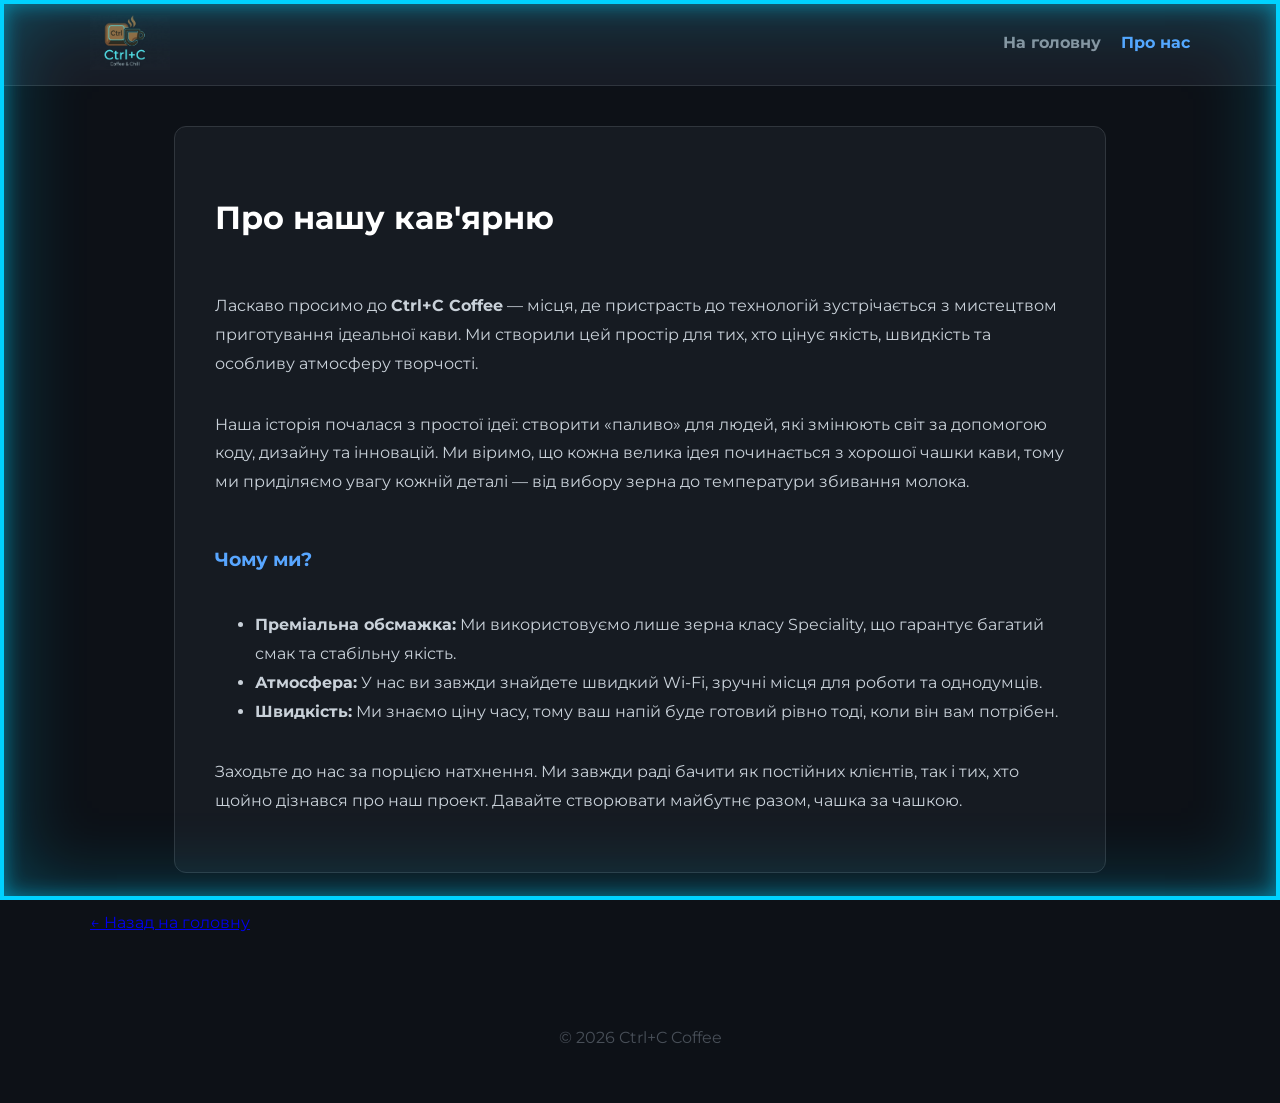
<file: about.html>
<!DOCTYPE html>
<html lang="uk">
<head>
    <meta charset="UTF-8">
    <title>About Us | Ctrl+C Coffee</title>
    <link rel="stylesheet" href="style.css">
    <link href="https://fonts.googleapis.com/css2?family=Montserrat:wght@400;700&display=swap" rel="stylesheet">
</head>
<body>
    <header>
        <div class="header-container">
            <img src="assets/img/logo.png" alt="Logo" class="main-logo">
            <nav>
                <ul>
                    <li><a href="index.html">На головну</a></li>
                    <li><a href="about.html" class="active">Про нас</a></li>
                </ul>
            </nav>
        </div>
    </header>

    <main>
        <div class="card" style="padding: 40px; max-width: 850px; margin: 0 auto; text-align: left; line-height: 1.8;">
            <h1 style="color: #ffffff; margin-bottom: 30px;">Про нашу кав'ярню</h1>
            
            <p>Ласкаво просимо до <strong>Ctrl+C Coffee</strong> — місця, де пристрасть до технологій зустрічається з мистецтвом приготування ідеальної кави. Ми створили цей простір для тих, хто цінує якість, швидкість та особливу атмосферу творчості.</p>
            
            <p>Наша історія почалася з простої ідеї: створити «паливо» для людей, які змінюють світ за допомогою коду, дизайну та інновацій. Ми віримо, що кожна велика ідея починається з хорошої чашки кави, тому ми приділяємо увагу кожній деталі — від вибору зерна до температури збивання молока.</p>
            
            <h3 style="color: #58a6ff; margin-top: 30px;">Чому ми?</h3>
            <ul>
                <li><strong>Преміальна обсмажка:</strong> Ми використовуємо лише зерна класу Speciality, що гарантує багатий смак та стабільну якість.</li>
                <li><strong>Атмосфера:</strong> У нас ви завжди знайдете швидкий Wi-Fi, зручні місця для роботи та однодумців.</li>
                <li><strong>Швидкість:</strong> Ми знаємо ціну часу, тому ваш напій буде готовий рівно тоді, коли він вам потрібен.</li>
            </ul>

            <p>Заходьте до нас за порцією натхнення. Ми завжди раді бачити як постійних клієнтів, так і тих, хто щойно дізнався про наш проект. Давайте створювати майбутнє разом, чашка за чашкою.</p>
        </div>
        
        <a href="index.html" class="back-link" style="margin-top: 40px; display: inline-block;">← Назад на головну</a>
    </main>

    <footer>
        <p>© 2026 Ctrl+C Coffee</p>
    </footer>
</body>
</html>
</file>
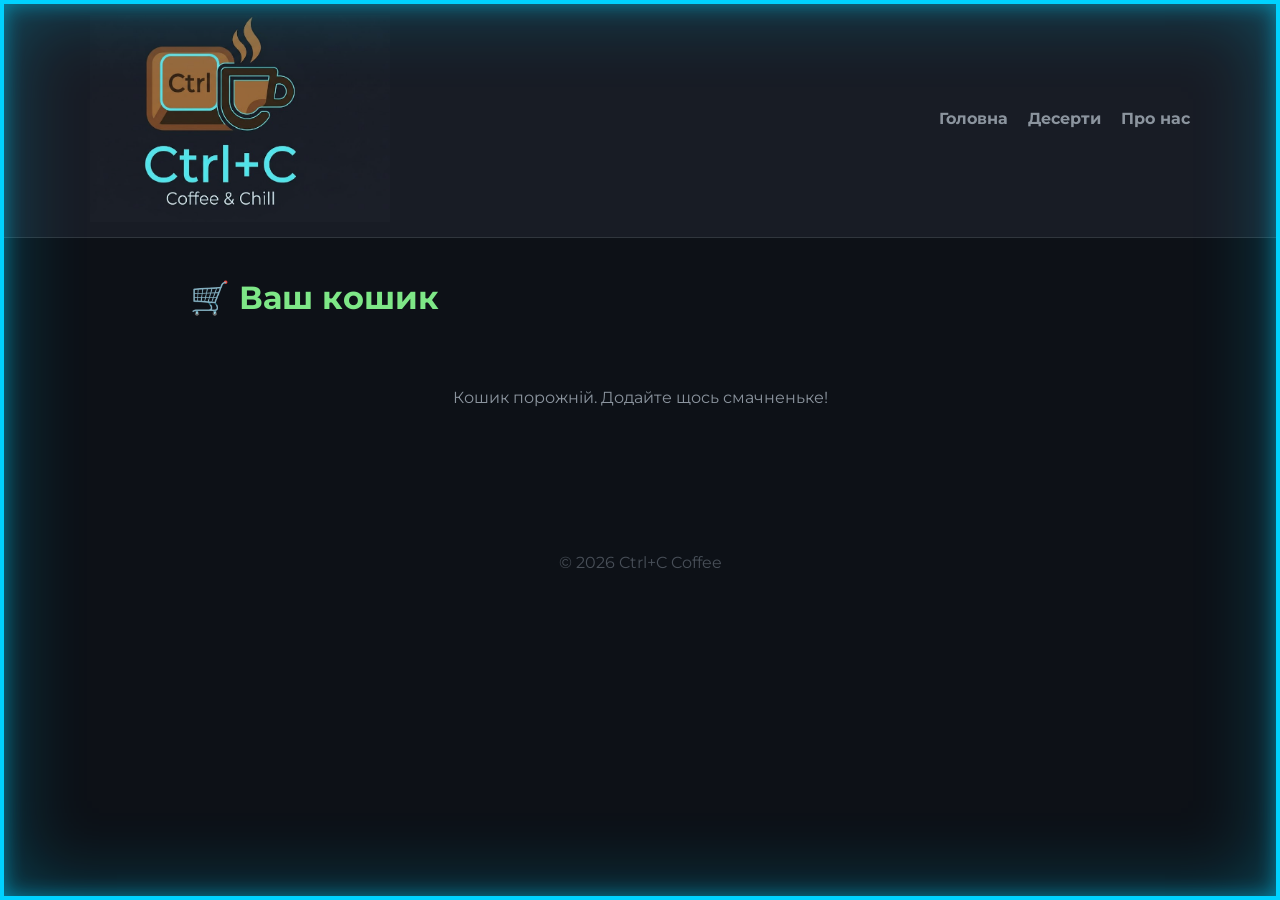
<file: cart.html>
<!DOCTYPE html>
<html lang="uk">
<head>
    <meta charset="UTF-8">
    <title>Кошик | Ctrl+C Coffee</title>
    <link rel="stylesheet" href="style.css">
    <link href="https://fonts.googleapis.com/css2?family=Montserrat:wght@400;700&display=swap" rel="stylesheet">
    <style>
        .cart-container {
            max-width: 900px;
            margin: 40px auto;
            padding: 0 20px;
        }
        .cart-table {
            width: 100%;
            border-collapse: collapse;
            background: #161b22;
            border-radius: 12px;
            overflow: hidden;
        }
        .cart-table th, .cart-table td {
            padding: 15px;
            text-align: left;
            border-bottom: 1px solid #30363d;
        }
        .cart-table th {
            background: #0d1117;
            color: #58a6ff;
        }
        .cart-total {
            text-align: right;
            margin-top: 20px;
            font-size: 24px;
            font-weight: bold;
            color: #7ee787;
        }
        .empty-cart {
            text-align: center;
            padding: 50px;
            color: #8b949e;
        }
        .quantity-btn {
            background: #238636;
            border: none;
            color: white;
            padding: 5px 10px;
            border-radius: 6px;
            cursor: pointer;
            margin: 0 5px;
        }
        .remove-btn {
            background: #da3633;
        }
        .checkout-btn {
            background: #238636;
            color: white;
            border: none;
            padding: 12px 24px;
            border-radius: 8px;
            font-size: 18px;
            cursor: pointer;
            margin-top: 20px;
        }
        .back-link {
            display: inline-block;
            margin-top: 20px;
            color: #58a6ff;
            text-decoration: none;
        }
        .warning {
            background: #da3633;
            color: white;
            padding: 10px;
            border-radius: 8px;
            margin-bottom: 20px;
            text-align: center;
        }
    </style>
</head>
<body>
    <header>
        <div class="header-container">
            <img src="assets/img/logo.png" alt="Logo" width="300">
            <nav>
                <ul>
                    <li><a href="index.html">Головна</a></li>
                    <li><a href="index.html#desserts">Десерти</a></li>
                    <li><a href="about.html">Про нас</a></li>
                </ul>
            </nav>
        </div>
    </header>

    <main class="cart-container">
        <h1 style="color: #7ee787;">🛒 Ваш кошик</h1>
        <div id="cart-content">
            
        </div>
    </main>

    <footer>
        <p>© 2026 Ctrl+C Coffee</p>
    </footer>

    <script>
        let cart = JSON.parse(localStorage.getItem('cart')) || [];

        function saveCart() {
            localStorage.setItem('cart', JSON.stringify(cart));
            renderCart();
        }

        function updateQuantity(id, delta) {
            const item = cart.find(i => i.id === id);
            if (item) {
                item.quantity += delta;
                if (item.quantity <= 0) {
                    cart = cart.filter(i => i.id !== id);
                }
                saveCart();
            }
        }

        function removeItem(id) {
            cart = cart.filter(i => i.id !== id);
            saveCart();
        }

        function renderCart() {
            const container = document.getElementById('cart-content');
            
            if (cart.length === 0) {
                container.innerHTML = '<div class="empty-cart">Кошик порожній. Додайте щось смачненьке!</div>';
                return;
            }

            let total = 0;
            let html = '<table class="cart-table">';
            html += '<tr><th>Товар</th><th>Ціна</th><th>Кількість</th><th>Сума</th><th></th></tr>';
            
            cart.forEach(item => {
                const sum = item.price * item.quantity;
                total += sum;
                html += `
                    <tr>
                        <td>${item.name}</td>
                        <td>${item.price} ₴</td>
                        <td>
                            <button class="quantity-btn" data-id="${item.id}" data-delta="-1">-</button>
                            ${item.quantity}
                            <button class="quantity-btn" data-id="${item.id}" data-delta="1">+</button>
                        </td>
                        <td>${sum} ₴</td>
                        <td><button class="quantity-btn remove-btn" data-id="${item.id}" data-remove="true">Видалити</button></td>
                    </tr>
                `;
            });
            
            html += '</table>';
            html += `<div class="cart-total">Загальна сума: ${total} ₴</div>`;
            html += `<button class="checkout-btn" id="checkout-btn">Оформити замовлення</button><br>`;
            html += `<a href="index.html" class="back-link">← Продовжити покупки</a>`;
            
            container.innerHTML = html;
            
            document.querySelectorAll('.quantity-btn').forEach(btn => {
                btn.addEventListener('click', () => {
                    const id = btn.dataset.id;
                    if (btn.dataset.remove === 'true') {
                        removeItem(id);
                    } else {
                        const delta = parseInt(btn.dataset.delta);
                        updateQuantity(id, delta);
                    }
                });
            });
            
            const checkoutBtn = document.getElementById('checkout-btn');
            if (checkoutBtn) {
                checkoutBtn.addEventListener('click', () => {
                    const currentUser = JSON.parse(localStorage.getItem('currentUser'));
                    
                    if (!currentUser) {
                        alert('❌ Будь ласка, спочатку зареєструйтесь на головній сторінці (кнопка "Реєстрація" в шапці)');
                        return;
                    }
                    
                    alert(`🎉 Дякуємо за замовлення, ${currentUser.name}!\nНа суму ${total} ₴\nНайближчим часом зателефонуємо на номер ${currentUser.phone}`);
                    cart = [];
                    saveCart();
                });
            }
        }

        document.addEventListener('DOMContentLoaded', renderCart);
    </script>
</body>
</html>
</file>
<file: style.css>
body { 
    font-family: 'Montserrat', sans-serif; 
    background-color: #0d1117; 
    margin: 0; 
    color: #c9d1d9; 
    min-height: 100vh;
}

body::after {
    content: "";
    position: fixed;
    top: 0; left: 0; right: 0; bottom: 0;
    border: 4px solid #00d2ff;
    box-shadow: inset 0 0 20px rgba(0, 210, 255, 0.5);
    pointer-events: none;
    z-index: 9999;
    animation: pulse-frame 2.5s infinite ease-in-out;
     box-shadow: inset 0 0 80px rgba(0, 210, 255, 0.3), inset 0 0 20px rgba(0, 210, 255, 0.5);
}

html {
    scroll-behavior: smooth;
}

@keyframes pulse-frame {
    0%, 100% { border-color: #00d2ff; opacity: 0.7; }
    50% { border-color: #00ffff; opacity: 1; box-shadow: inset 0 0 35px rgba(0, 255, 255, 0.6); }
}

header { 
    background-color: #181c25;
    padding: 15px 0; 
    border-bottom: 1px solid #30363d;
}

.header-container {
    max-width: 1100px;
    margin: 0 auto;
    display: flex;
    justify-content: space-between;
    align-items: center;
    padding: 0 20px;
}

.main-logo { 
    max-width: 80px; 
    height: auto;
}

nav ul { 
    list-style: none; 
    padding: 0; 
    display: flex; 
    margin: 0; 
}

nav ul li { 
    margin-left: 20px; 
}

nav ul li a { 
    text-decoration: none; 
    color: #8b949e; 
    font-weight: 700;
    font-size: 16px;
    transition: 0.3s;
}

nav ul li a:hover, nav ul li a.active { 
    color: #58a6ff; 
}

main { 
    max-width: 1100px; 
    margin: 40px auto; 
    padding: 0 20px; 
}

.terminal-box h1 {
    font-size: 32px;
    color: #7ee787;
    margin-bottom: 5px;
}

.prompt { 
    color: #58a6ff; 
}

.subtitle { 
    color: #8b949e; 
    font-size: 16px; 
    margin-bottom: 40px; 
}

.menu-grid {
    display: grid;
    grid-template-columns: repeat(auto-fit, minmax(300px, 1fr));
    gap: 25px;
}

.card { 
    background: #161b22; 
    border: 1px solid #30363d;
    border-radius: 12px;
    overflow: hidden;
    transition: 0.3s;
    display: flex;
    flex-direction: column;
}

.card:hover { 
    transform: translateY(-5px);
    border-color: #58a6ff;
}

.img-wrapper { 
    height: 180px; 
}

.img-wrapper img { 
    width: 100%; 
    height: 100%; 
    object-fit: cover; 
}

.card-content { 
    padding: 20px; 
    flex-grow: 1;
}

.item-title { 
    font-size: 20px; 
    font-weight: bold; 
    color: #fff; 
    text-decoration: none;
    display: block;
    margin-bottom: 10px;
}

.card-footer {
    display: flex;
    justify-content: space-between;
    align-items: center;
    margin-top: 15px;
}

.price { 
    color: #7ee787; 
    font-size: 20px; 
    font-weight: bold; 
}

.buy-btn {
    background: #238636;
    color: #fff;
    border: none;
    padding: 8px 16px;
    border-radius: 6px;
    cursor: pointer;
    font-weight: bold;
}

footer { 
    text-align: center; 
    padding: 40px; 
    color: #484f58; 
}
.hero-img {
    width: 100%;
    height: 300px;
    object-fit: cover;
    border-bottom: 2px solid #30363d;
    margin-bottom: 20px;
}
.back-btn-neon {
    text-decoration: none;
    color: #58a6ff;
    font-family: 'Montserrat', sans-serif;
    font-weight: bold;
    border: 1px solid #30363d;
    padding: 12px 25px;
    border-radius: 8px;
    background: #161b22;
    transition: all 0.3s ease;
}

.back-btn-neon:hover {
    color: #ffffff;
    background: #238636; 
    border-color: #7ee787;
    box-shadow: 0 0 20px rgba(126, 231, 135, 0.5); 
    transform: translateY(-3px); 
}
</file>
